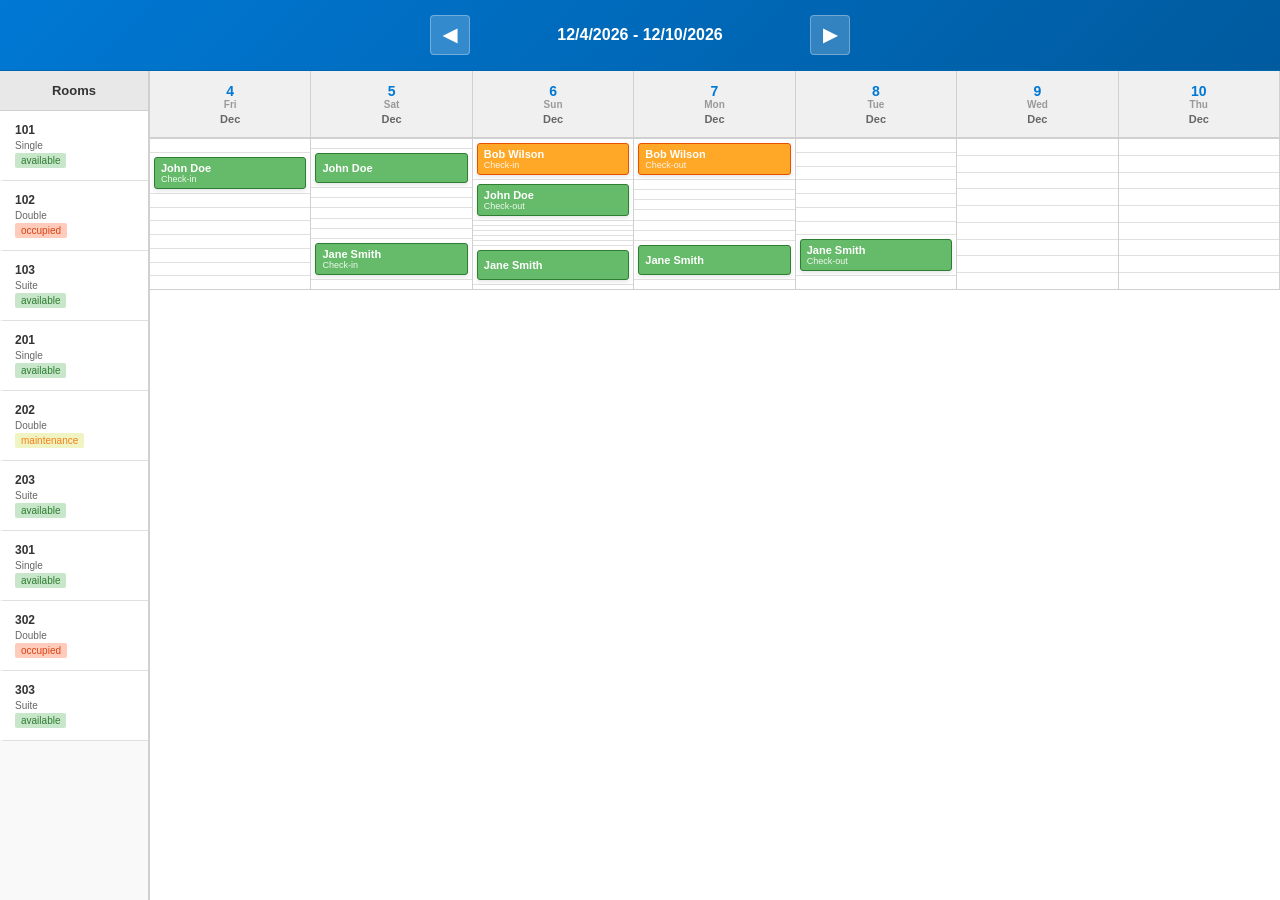
<file: hotel-room-plan/floor-plan/index.html>
<!DOCTYPE html>
<html lang="en">
<head>
    <meta charset="UTF-8">
    <meta name="viewport" content="width=device-width, initial-scale=1.0">
    <title>Hotel Room Plan - Floor Layout</title>
    <link rel="stylesheet" href="styles.css">
</head>
<body>
    <div class="plan-container">
        <!-- Date Header with Navigation -->
        <div class="date-header">
            <button class="nav-btn" id="scroll-left">◀</button>
            <div class="date-display">
                <span id="date-range"></span>
            </div>
            <button class="nav-btn" id="scroll-right">▶</button>
        </div>

        <!-- Calendar Grid -->
        <div class="plan-wrapper">
            <div class="rooms-sidebar">
                <div class="sidebar-header">Rooms</div>
                <div id="rooms-list" class="rooms-list">
                    <!-- Rooms will be populated here -->
                </div>
            </div>

            <div class="calendar-scroll-container">
                <div id="calendar-grid" class="calendar-grid">
                    <!-- Grid will be populated here -->
                </div>
            </div>
        </div>

        <!-- Context Menu -->
        <div id="context-menu" class="context-menu">
            <button class="context-item" id="ctx-view-details">View Details</button>
            <button class="context-item" id="ctx-edit-reservation">Edit Reservation</button>
            <button class="context-item" id="ctx-delete-reservation">Delete</button>
            <hr>
            <button class="context-item" id="ctx-new-reservation">New Reservation</button>
        </div>

        <!-- Reservation Details Modal -->
        <div id="modal-details" class="modal">
            <div class="modal-content">
                <div class="modal-header">
                    <h2>Reservation Details</h2>
                    <button class="close-btn">&times;</button>
                </div>
                <div class="modal-body" id="details-content">
                    <!-- Details will be populated here -->
                </div>
            </div>
        </div>
    </div>

    <script src="script.js"></script>
</body>
</html>
</file>
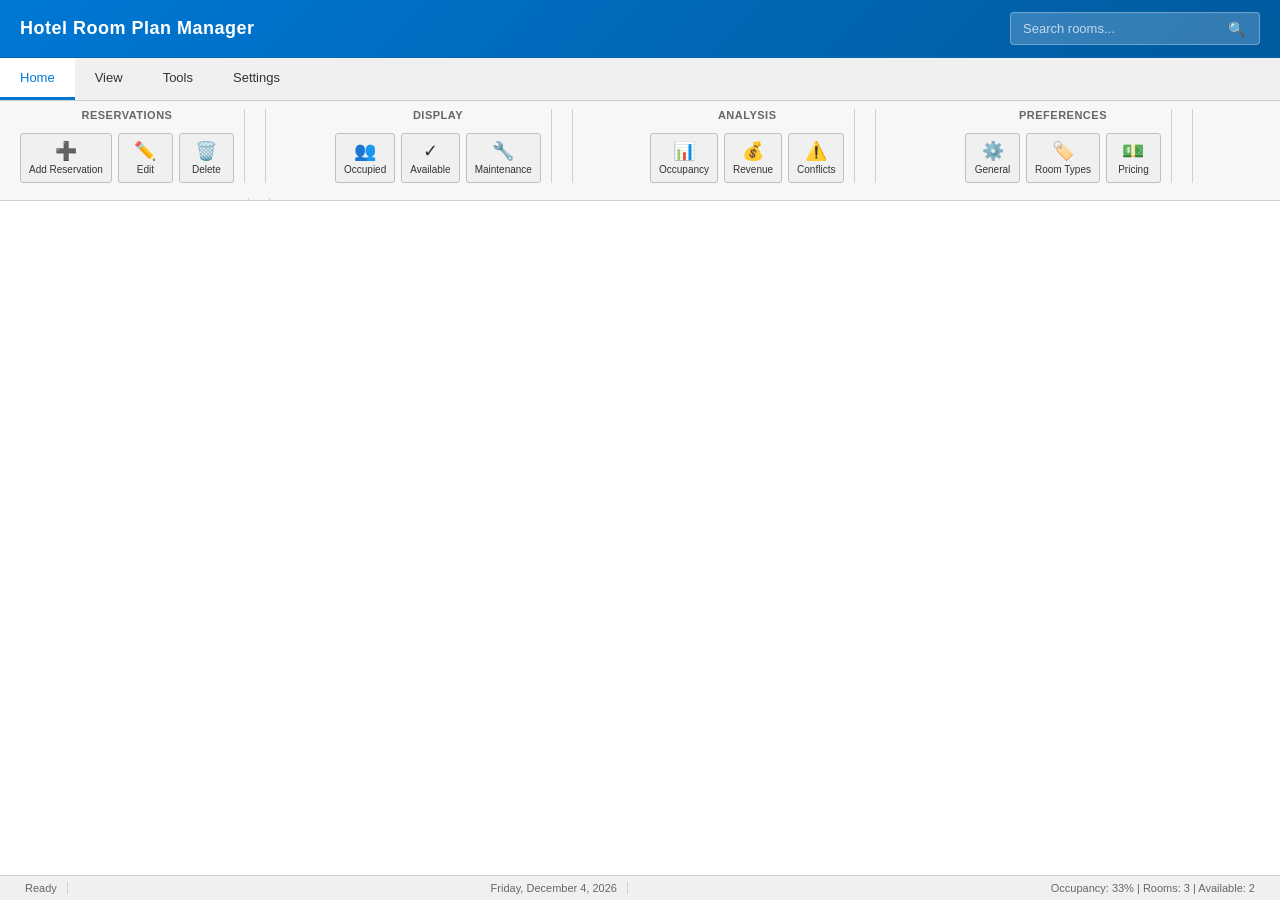
<file: hotel-room-plan/ribbon-menu/index.html>
<!DOCTYPE html>
<html lang="en">
<head>
    <meta charset="UTF-8">
    <meta name="viewport" content="width=device-width, initial-scale=1.0">
    <title>Hotel Room Plan - Ribbon Menu</title>
    <link rel="stylesheet" href="styles.css">
</head>
<body>
    <div class="ribbon-container">
        <!-- Ribbon Header -->
        <div class="ribbon-header">
            <div class="app-name">Hotel Room Plan Manager</div>
            <div class="search-box">
                <input type="text" placeholder="Search rooms...">
                <button class="search-btn">🔍</button>
            </div>
        </div>

        <!-- Ribbon Tabs -->
        <div class="ribbon-tabs">
            <button class="ribbon-tab active" data-tab="home">Home</button>
            <button class="ribbon-tab" data-tab="view">View</button>
            <button class="ribbon-tab" data-tab="tools">Tools</button>
            <button class="ribbon-tab" data-tab="settings">Settings</button>
        </div>

        <!-- Ribbon Content -->
        <div class="ribbon-content">
            <!-- Home Tab -->
            <div class="ribbon-tab-content active" id="home-tab">
                <div class="ribbon-group">
                    <div class="group-title">Reservations</div>
                    <div class="group-items">
                        <button class="ribbon-button" id="btn-add-reservation" title="Add new reservation">
                            <span class="icon">➕</span>
                            <span class="label">Add Reservation</span>
                        </button>
                        <button class="ribbon-button" id="btn-edit-reservation" title="Edit selected reservation">
                            <span class="icon">✏️</span>
                            <span class="label">Edit</span>
                        </button>
                        <button class="ribbon-button" id="btn-delete-reservation" title="Delete reservation">
                            <span class="icon">🗑️</span>
                            <span class="label">Delete</span>
                        </button>
                    </div>
                </div>

                <div class="ribbon-divider"></div>

                <div class="ribbon-group">
                    <div class="group-title">Accommodations</div>
                    <div class="group-items">
                        <button class="ribbon-button" id="btn-add-accommodation" title="Add new accommodation">
                            <span class="icon">🏨</span>
                            <span class="label">Add Room</span>
                        </button>
                        <button class="ribbon-button" id="btn-edit-accommodation" title="Edit room details">
                            <span class="icon">🔧</span>
                            <span class="label">Edit Room</span>
                        </button>
                        <button class="ribbon-button" id="btn-delete-accommodation" title="Delete room">
                            <span class="icon">❌</span>
                            <span class="label">Delete Room</span>
                        </button>
                    </div>
                </div>

                <div class="ribbon-divider"></div>

                <div class="ribbon-group">
                    <div class="group-title">Navigation</div>
                    <div class="group-items">
                        <button class="ribbon-button" id="btn-today" title="Go to today">
                            <span class="icon">📅</span>
                            <span class="label">Today</span>
                        </button>
                        <button class="ribbon-button" id="btn-prev-week" title="Previous week">
                            <span class="icon">◀</span>
                            <span class="label">← Week</span>
                        </button>
                        <button class="ribbon-button" id="btn-next-week" title="Next week">
                            <span class="icon">▶</span>
                            <span class="label">Week →</span>
                        </button>
                    </div>
                </div>

                <div class="ribbon-divider"></div>

                <div class="ribbon-group">
                    <div class="group-title">View Options</div>
                    <div class="group-items">
                        <button class="ribbon-button" id="btn-zoom-in" title="Zoom in">
                            <span class="icon">🔍+</span>
                            <span class="label">Zoom In</span>
                        </button>
                        <button class="ribbon-button" id="btn-zoom-out" title="Zoom out">
                            <span class="icon">🔍-</span>
                            <span class="label">Zoom Out</span>
                        </button>
                        <button class="ribbon-button" id="btn-reset-zoom" title="Reset zoom">
                            <span class="icon">⊙</span>
                            <span class="label">Reset</span>
                        </button>
                    </div>
                </div>
            </div>

            <!-- View Tab -->
            <div class="ribbon-tab-content" id="view-tab">
                <div class="ribbon-group">
                    <div class="group-title">Display</div>
                    <div class="group-items">
                        <button class="ribbon-button toggle-btn" id="btn-show-occupied" title="Show/Hide occupied rooms">
                            <span class="icon">👥</span>
                            <span class="label">Occupied</span>
                        </button>
                        <button class="ribbon-button toggle-btn" id="btn-show-available" title="Show/Hide available rooms">
                            <span class="icon">✓</span>
                            <span class="label">Available</span>
                        </button>
                        <button class="ribbon-button toggle-btn" id="btn-show-maintenance" title="Show/Hide maintenance rooms">
                            <span class="icon">🔧</span>
                            <span class="label">Maintenance</span>
                        </button>
                    </div>
                </div>

                <div class="ribbon-divider"></div>

                <div class="ribbon-group">
                    <div class="group-title">Grouping</div>
                    <div class="group-items">
                        <select id="group-by" class="ribbon-select">
                            <option value="floor">Group by Floor</option>
                            <option value="type">Group by Room Type</option>
                            <option value="status">Group by Status</option>
                            <option value="none">No Grouping</option>
                        </select>
                    </div>
                </div>
            </div>

            <!-- Tools Tab -->
            <div class="ribbon-tab-content" id="tools-tab">
                <div class="ribbon-group">
                    <div class="group-title">Analysis</div>
                    <div class="group-items">
                        <button class="ribbon-button" id="btn-occupancy-report" title="View occupancy report">
                            <span class="icon">📊</span>
                            <span class="label">Occupancy</span>
                        </button>
                        <button class="ribbon-button" id="btn-revenue-report" title="View revenue report">
                            <span class="icon">💰</span>
                            <span class="label">Revenue</span>
                        </button>
                        <button class="ribbon-button" id="btn-conflicts" title="Show booking conflicts">
                            <span class="icon">⚠️</span>
                            <span class="label">Conflicts</span>
                        </button>
                    </div>
                </div>

                <div class="ribbon-divider"></div>

                <div class="ribbon-group">
                    <div class="group-title">Data</div>
                    <div class="group-items">
                        <button class="ribbon-button" id="btn-export" title="Export data">
                            <span class="icon">📤</span>
                            <span class="label">Export</span>
                        </button>
                        <button class="ribbon-button" id="btn-import" title="Import data">
                            <span class="icon">📥</span>
                            <span class="label">Import</span>
                        </button>
                        <button class="ribbon-button" id="btn-print" title="Print plan">
                            <span class="icon">🖨️</span>
                            <span class="label">Print</span>
                        </button>
                    </div>
                </div>
            </div>

            <!-- Settings Tab -->
            <div class="ribbon-tab-content" id="settings-tab">
                <div class="ribbon-group">
                    <div class="group-title">Preferences</div>
                    <div class="group-items">
                        <button class="ribbon-button" id="btn-general-settings" title="General settings">
                            <span class="icon">⚙️</span>
                            <span class="label">General</span>
                        </button>
                        <button class="ribbon-button" id="btn-room-types" title="Manage room types">
                            <span class="icon">🏷️</span>
                            <span class="label">Room Types</span>
                        </button>
                        <button class="ribbon-button" id="btn-pricing" title="Pricing settings">
                            <span class="icon">💵</span>
                            <span class="label">Pricing</span>
                        </button>
                    </div>
                </div>

                <div class="ribbon-divider"></div>

                <div class="ribbon-group">
                    <div class="group-title">Help</div>
                    <div class="group-items">
                        <button class="ribbon-button" id="btn-about" title="About this application">
                            <span class="icon">ℹ️</span>
                            <span class="label">About</span>
                        </button>
                        <button class="ribbon-button" id="btn-help" title="View help documentation">
                            <span class="icon">❓</span>
                            <span class="label">Help</span>
                        </button>
                    </div>
                </div>
            </div>
        </div>

        <!-- Status Bar -->
        <div class="ribbon-statusbar">
            <div class="status-item" id="status-message">Ready</div>
            <div class="status-item" id="status-date"></div>
            <div class="status-item" id="status-stats"></div>
        </div>
    </div>

    <!-- Modal for Add Reservation -->
    <div id="modal-add-reservation" class="modal">
        <div class="modal-content">
            <div class="modal-header">
                <h2>Add New Reservation</h2>
                <button class="close-btn">&times;</button>
            </div>
            <div class="modal-body">
                <form id="form-add-reservation">
                    <div class="form-group">
                        <label>Guest Name:</label>
                        <input type="text" id="guest-name" required>
                    </div>
                    <div class="form-group">
                        <label>Room:</label>
                        <select id="room-select" required>
                            <option value="">Select a room...</option>
                        </select>
                    </div>
                    <div class="form-group">
                        <label>Check-in Date:</label>
                        <input type="date" id="checkin-date" required>
                    </div>
                    <div class="form-group">
                        <label>Check-out Date:</label>
                        <input type="date" id="checkout-date" required>
                    </div>
                    <div class="form-group">
                        <label>Rate per Night:</label>
                        <input type="number" id="rate-per-night" required>
                    </div>
                    <div class="form-actions">
                        <button type="submit" class="btn-primary">Save</button>
                        <button type="button" class="btn-secondary" onclick="closeModal('modal-add-reservation')">Cancel</button>
                    </div>
                </form>
            </div>
        </div>
    </div>

    <!-- Modal for Add Accommodation -->
    <div id="modal-add-accommodation" class="modal">
        <div class="modal-content">
            <div class="modal-header">
                <h2>Add New Room</h2>
                <button class="close-btn">&times;</button>
            </div>
            <div class="modal-body">
                <form id="form-add-accommodation">
                    <div class="form-group">
                        <label>Room Number:</label>
                        <input type="text" id="room-number" required>
                    </div>
                    <div class="form-group">
                        <label>Floor:</label>
                        <input type="number" id="room-floor" min="1" required>
                    </div>
                    <div class="form-group">
                        <label>Room Type:</label>
                        <select id="room-type" required>
                            <option value="single">Single</option>
                            <option value="double">Double</option>
                            <option value="suite">Suite</option>
                            <option value="deluxe">Deluxe</option>
                        </select>
                    </div>
                    <div class="form-group">
                        <label>Capacity:</label>
                        <input type="number" id="room-capacity" min="1" required>
                    </div>
                    <div class="form-group">
                        <label>Base Price:</label>
                        <input type="number" id="room-price" required>
                    </div>
                    <div class="form-actions">
                        <button type="submit" class="btn-primary">Save</button>
                        <button type="button" class="btn-secondary" onclick="closeModal('modal-add-accommodation')">Cancel</button>
                    </div>
                </form>
            </div>
        </div>
    </div>

    <script src="script.js"></script>
</body>
</html>
</file>
<file: hotel-room-plan/floor-plan/styles.css>
* {
    margin: 0;
    padding: 0;
    box-sizing: border-box;
}

body {
    font-family: 'Segoe UI', Tahoma, Geneva, Verdana, sans-serif;
    background-color: #f5f5f5;
    color: #333;
    overflow: hidden;
}

.plan-container {
    display: flex;
    flex-direction: column;
    height: 100vh;
    background-color: #fff;
}

/* Date Header */
.date-header {
    display: flex;
    align-items: center;
    justify-content: center;
    gap: 20px;
    padding: 15px 20px;
    background: linear-gradient(135deg, #0078d4 0%, #005a9e 100%);
    color: white;
    border-bottom: 1px solid #0066b2;
    flex-shrink: 0;
}

.nav-btn {
    background-color: rgba(255, 255, 255, 0.2);
    border: 1px solid rgba(255, 255, 255, 0.3);
    color: white;
    width: 40px;
    height: 40px;
    border-radius: 4px;
    cursor: pointer;
    font-size: 18px;
    font-weight: bold;
    transition: all 0.2s;
    display: flex;
    align-items: center;
    justify-content: center;
}

.nav-btn:hover {
    background-color: rgba(255, 255, 255, 0.3);
    border-color: rgba(255, 255, 255, 0.5);
}

.nav-btn:active {
    background-color: rgba(255, 255, 255, 0.4);
}

.date-display {
    text-align: center;
    font-size: 16px;
    font-weight: 600;
    min-width: 300px;
}

/* Plan Wrapper */
.plan-wrapper {
    display: flex;
    flex: 1;
    min-height: 0;
    background-color: #fff;
}

/* Rooms Sidebar */
.rooms-sidebar {
    width: 150px;
    background-color: #f9f9f9;
    border-right: 2px solid #d0d0d0;
    display: flex;
    flex-direction: column;
    flex-shrink: 0;
    overflow: hidden;
}

.sidebar-header {
    padding: 12px;
    font-weight: 600;
    font-size: 13px;
    background-color: #e8e8e8;
    border-bottom: 1px solid #d0d0d0;
    text-align: center;
    flex-shrink: 0;
}

.rooms-list {
    flex: 1;
    overflow-y: auto;
    padding: 0;
}

.room-item {
    padding: 12px;
    border-bottom: 1px solid #e0e0e0;
    font-size: 12px;
    background-color: #fff;
    cursor: pointer;
    transition: all 0.2s;
    border-left: 3px solid transparent;
}

.room-item:hover {
    background-color: #f0f0f0;
}

.room-item.selected {
    background-color: #e3f2fd;
    border-left-color: #0078d4;
}

.room-number {
    font-weight: 600;
    color: #333;
    display: block;
    margin-bottom: 3px;
}

.room-type {
    font-size: 10px;
    color: #666;
    display: block;
    margin-bottom: 2px;
}

.room-status {
    font-size: 10px;
    padding: 2px 6px;
    border-radius: 2px;
    display: inline-block;
    background-color: #e0e0e0;
    color: #333;
}

.room-status.available {
    background-color: #c8e6c9;
    color: #2e7d32;
}

.room-status.occupied {
    background-color: #ffccbc;
    color: #d84315;
}

.room-status.maintenance {
    background-color: #f0f4c3;
    color: #f57f17;
}

/* Calendar Scroll Container */
.calendar-scroll-container {
    flex: 1;
    overflow: auto;
    background-color: #fff;
    position: relative;
}

/* Calendar Grid */
.calendar-grid {
    display: grid;
    min-width: min-content;
    background-color: #fff;
}

.date-column {
    min-width: 120px;
    background-color: #fff;
    border-right: 1px solid #d0d0d0;
    display: flex;
    flex-direction: column;
}

.date-header-cell {
    padding: 12px 8px;
    background-color: #f0f0f0;
    border-bottom: 2px solid #d0d0d0;
    font-weight: 600;
    font-size: 12px;
    text-align: center;
    flex-shrink: 0;
    min-height: 60px;
    display: flex;
    flex-direction: column;
    justify-content: center;
    align-items: center;
}

.date-day {
    font-size: 14px;
    font-weight: 700;
    color: #0078d4;
}

.date-text {
    font-size: 11px;
    color: #666;
    margin-top: 3px;
}

.date-weekday {
    font-size: 10px;
    color: #999;
}

.date-column-content {
    flex: 1;
    display: flex;
    flex-direction: column;
    position: relative;
}

.reservation-slot {
    flex: 1;
    border-bottom: 1px solid #e0e0e0;
    padding: 2px;
    display: flex;
    align-items: stretch;
    position: relative;
}

.reservation-slot:last-child {
    border-bottom: 1px solid #d0d0d0;
}

/* Reservations */
.reservation-block {
    background-color: #4db8ff;
    border: 1px solid #0078d4;
    border-radius: 3px;
    padding: 4px 6px;
    cursor: grab;
    user-select: none;
    transition: all 0.2s;
    overflow: hidden;
    font-size: 11px;
    color: white;
    font-weight: 500;
    display: flex;
    flex-direction: column;
    justify-content: center;
    min-height: 30px;
    position: relative;
    box-shadow: 0 2px 4px rgba(0, 0, 0, 0.1);
    flex: 1;
    margin: 2px;
}

.reservation-block:hover {
    background-color: #2196f3;
    box-shadow: 0 4px 8px rgba(0, 0, 0, 0.15);
    transform: scale(1.02);
}

.reservation-block.dragging {
    opacity: 0.7;
    cursor: grabbing;
    background-color: #0078d4;
}

.reservation-block.dragging-over {
    background-color: #90caf9;
    border: 2px dashed #0078d4;
}

.reservation-guest {
    font-weight: 600;
    white-space: nowrap;
    overflow: hidden;
    text-overflow: ellipsis;
}

.reservation-dates {
    font-size: 9px;
    opacity: 0.9;
    white-space: nowrap;
    overflow: hidden;
    text-overflow: ellipsis;
}

.reservation-block.multi-day {
    border-right: 3px solid #0066b2;
}

/* Status colors */
.reservation-block.cancelled {
    background-color: #ef5350;
    border-color: #c62828;
    text-decoration: line-through;
}

.reservation-block.pending {
    background-color: #ffa726;
    border-color: #e65100;
}

.reservation-block.confirmed {
    background-color: #66bb6a;
    border-color: #2e7d32;
}

/* Maintenance blocks */
.maintenance-block {
    background-color: #fff59d;
    border: 1px solid #f9a825;
    color: #333;
    font-weight: 600;
    padding: 4px 6px;
    border-radius: 3px;
    font-size: 11px;
    cursor: pointer;
    display: flex;
    align-items: center;
    justify-content: center;
    text-align: center;
    flex: 1;
    margin: 2px;
    box-shadow: 0 2px 4px rgba(0, 0, 0, 0.1);
}

/* Context Menu */
.context-menu {
    display: none;
    position: fixed;
    background-color: white;
    border: 1px solid #d0d0d0;
    border-radius: 4px;
    box-shadow: 0 4px 12px rgba(0, 0, 0, 0.15);
    z-index: 1000;
    min-width: 180px;
}

.context-menu.active {
    display: block;
}

.context-item {
    display: block;
    width: 100%;
    padding: 10px 15px;
    border: none;
    background: transparent;
    text-align: left;
    cursor: pointer;
    font-size: 13px;
    color: #333;
    transition: all 0.1s;
}

.context-item:hover {
    background-color: #f0f0f0;
}

.context-item:active {
    background-color: #e0e0e0;
}

.context-menu hr {
    margin: 4px 0;
    border: none;
    border-top: 1px solid #e0e0e0;
}

/* Modal */
.modal {
    display: none;
    position: fixed;
    z-index: 2000;
    left: 0;
    top: 0;
    width: 100%;
    height: 100%;
    background-color: rgba(0, 0, 0, 0.5);
    animation: fadeIn 0.3s ease;
}

.modal.active {
    display: flex;
    justify-content: center;
    align-items: center;
}

@keyframes fadeIn {
    from {
        opacity: 0;
    }
    to {
        opacity: 1;
    }
}

.modal-content {
    background-color: white;
    border-radius: 6px;
    box-shadow: 0 4px 20px rgba(0, 0, 0, 0.15);
    width: 90%;
    max-width: 500px;
    animation: slideIn 0.3s ease;
    max-height: 90vh;
    overflow-y: auto;
}

@keyframes slideIn {
    from {
        transform: translateY(-50px);
        opacity: 0;
    }
    to {
        transform: translateY(0);
        opacity: 1;
    }
}

.modal-header {
    display: flex;
    justify-content: space-between;
    align-items: center;
    padding: 20px;
    border-bottom: 1px solid #e0e0e0;
    background-color: #f9f9f9;
    flex-shrink: 0;
}

.modal-header h2 {
    font-size: 16px;
    font-weight: 600;
    color: #333;
}

.close-btn {
    background: transparent;
    border: none;
    font-size: 28px;
    cursor: pointer;
    color: #999;
    transition: color 0.2s;
}

.close-btn:hover {
    color: #333;
}

.modal-body {
    padding: 20px;
}

.detail-row {
    display: flex;
    padding: 10px 0;
    border-bottom: 1px solid #e0e0e0;
}

.detail-row:last-child {
    border-bottom: none;
}

.detail-label {
    flex: 0 0 120px;
    font-weight: 600;
    color: #666;
    font-size: 13px;
}

.detail-value {
    flex: 1;
    color: #333;
    font-size: 13px;
}

/* Scrollbar Styling */
::-webkit-scrollbar {
    width: 10px;
    height: 10px;
}

::-webkit-scrollbar-track {
    background: #f1f1f1;
}

::-webkit-scrollbar-thumb {
    background: #888;
    border-radius: 5px;
}

::-webkit-scrollbar-thumb:hover {
    background: #555;
}

/* Responsive */
@media (max-width: 768px) {
    .rooms-sidebar {
        width: 120px;
    }

    .date-column {
        min-width: 100px;
    }

    .room-number {
        font-size: 11px;
    }

    .room-type {
        font-size: 9px;
    }
}

/* Print Styles */
@media print {
    .date-header,
    .nav-btn {
        display: none;
    }

    .plan-wrapper {
        overflow: visible;
    }

    .calendar-scroll-container {
        overflow: visible;
    }

    .reservation-block {
        page-break-inside: avoid;
    }
}
</file>
<file: hotel-room-plan/ribbon-menu/styles.css>
* {
    margin: 0;
    padding: 0;
    box-sizing: border-box;
}

body {
    font-family: 'Segoe UI', Tahoma, Geneva, Verdana, sans-serif;
    background-color: #f5f5f5;
    color: #333;
}

.ribbon-container {
    display: flex;
    flex-direction: column;
    height: 100vh;
    background-color: #fff;
}

/* Ribbon Header */
.ribbon-header {
    display: flex;
    justify-content: space-between;
    align-items: center;
    padding: 12px 20px;
    background: linear-gradient(135deg, #0078d4 0%, #005a9e 100%);
    color: white;
    border-bottom: 1px solid #0066b2;
    flex-shrink: 0;
}

.app-name {
    font-size: 18px;
    font-weight: 600;
    letter-spacing: 0.5px;
}

.search-box {
    display: flex;
    align-items: center;
    background-color: rgba(255, 255, 255, 0.2);
    border: 1px solid rgba(255, 255, 255, 0.3);
    border-radius: 4px;
    padding: 4px 8px;
    min-width: 250px;
}

.search-box input {
    flex: 1;
    background: transparent;
    border: none;
    color: white;
    outline: none;
    padding: 4px;
    font-size: 13px;
}

.search-box input::placeholder {
    color: rgba(255, 255, 255, 0.7);
}

.search-btn {
    background: transparent;
    border: none;
    color: white;
    cursor: pointer;
    font-size: 14px;
    padding: 2px 6px;
}

/* Ribbon Tabs */
.ribbon-tabs {
    display: flex;
    background-color: #f0f0f0;
    border-bottom: 1px solid #d0d0d0;
    flex-shrink: 0;
    gap: 0;
}

.ribbon-tab {
    padding: 12px 20px;
    background: transparent;
    border: none;
    cursor: pointer;
    font-size: 13px;
    font-weight: 500;
    color: #333;
    border-bottom: 3px solid transparent;
    transition: all 0.2s ease;
    position: relative;
    white-space: nowrap;
}

.ribbon-tab:hover {
    background-color: #e8e8e8;
}

.ribbon-tab.active {
    background-color: white;
    color: #0078d4;
    border-bottom-color: #0078d4;
}

/* Ribbon Content */
.ribbon-content {
    display: flex;
    background-color: #f7f7f7;
    border-bottom: 1px solid #d0d0d0;
    padding: 8px 10px;
    flex-shrink: 0;
    overflow-x: auto;
    height: 100px;
}

.ribbon-tab-content {
    display: none;
    flex: 1;
    display: flex;
    gap: 15px;
    min-width: 0;
    flex-wrap: wrap;
    align-content: flex-start;
}

.ribbon-tab-content.active {
    display: flex;
}

.ribbon-group {
    display: flex;
    flex-direction: column;
    align-items: center;
    gap: 6px;
    padding: 0 10px;
    border-right: 1px solid #d0d0d0;
}

.ribbon-group:last-child {
    border-right: none;
}

.group-title {
    font-size: 11px;
    font-weight: 600;
    color: #666;
    text-align: center;
    text-transform: uppercase;
    letter-spacing: 0.5px;
    white-space: nowrap;
    height: 18px;
}

.group-items {
    display: flex;
    gap: 6px;
    align-items: center;
    flex-wrap: wrap;
    justify-content: center;
}

.ribbon-divider {
    width: 1px;
    background-color: #d0d0d0;
    margin: 0 5px;
}

/* Ribbon Buttons */
.ribbon-button {
    display: flex;
    flex-direction: column;
    align-items: center;
    justify-content: center;
    padding: 6px 8px;
    background-color: #f0f0f0;
    border: 1px solid #c0c0c0;
    border-radius: 3px;
    cursor: pointer;
    font-size: 11px;
    font-weight: 500;
    color: #333;
    transition: all 0.15s ease;
    white-space: nowrap;
    min-width: 55px;
    text-align: center;
}

.ribbon-button:hover {
    background-color: #e0e0e0;
    border-color: #a0a0a0;
}

.ribbon-button:active {
    background-color: #d0d0d0;
    border-color: #808080;
}

.ribbon-button.toggle-btn.active {
    background-color: #0078d4;
    color: white;
    border-color: #0066b2;
}

.ribbon-button .icon {
    font-size: 18px;
    margin-bottom: 2px;
    display: block;
}

.ribbon-button .label {
    display: block;
    font-size: 10px;
    line-height: 1.2;
}

/* Ribbon Select */
.ribbon-select {
    padding: 6px 8px;
    background-color: #f0f0f0;
    border: 1px solid #c0c0c0;
    border-radius: 3px;
    font-size: 11px;
    cursor: pointer;
    color: #333;
    min-width: 120px;
}

.ribbon-select:hover {
    background-color: #e0e0e0;
}

.ribbon-select:focus {
    outline: none;
    border-color: #0078d4;
    box-shadow: 0 0 3px rgba(0, 120, 212, 0.5);
}

/* Status Bar */
.ribbon-statusbar {
    display: flex;
    justify-content: space-between;
    align-items: center;
    padding: 6px 15px;
    background-color: #f0f0f0;
    border-top: 1px solid #d0d0d0;
    font-size: 11px;
    color: #666;
    flex-shrink: 0;
    margin-top: auto;
}

.status-item {
    padding: 0 10px;
    border-right: 1px solid #d0d0d0;
}

.status-item:last-child {
    border-right: none;
}

/* Modals */
.modal {
    display: none;
    position: fixed;
    z-index: 1000;
    left: 0;
    top: 0;
    width: 100%;
    height: 100%;
    background-color: rgba(0, 0, 0, 0.5);
    animation: fadeIn 0.3s ease;
}

.modal.active {
    display: flex;
    justify-content: center;
    align-items: center;
}

@keyframes fadeIn {
    from {
        opacity: 0;
    }
    to {
        opacity: 1;
    }
}

.modal-content {
    background-color: white;
    border-radius: 6px;
    box-shadow: 0 4px 20px rgba(0, 0, 0, 0.15);
    width: 90%;
    max-width: 500px;
    animation: slideIn 0.3s ease;
}

@keyframes slideIn {
    from {
        transform: translateY(-50px);
        opacity: 0;
    }
    to {
        transform: translateY(0);
        opacity: 1;
    }
}

.modal-header {
    display: flex;
    justify-content: space-between;
    align-items: center;
    padding: 20px;
    border-bottom: 1px solid #e0e0e0;
    background-color: #f9f9f9;
}

.modal-header h2 {
    font-size: 16px;
    font-weight: 600;
    color: #333;
}

.close-btn {
    background: transparent;
    border: none;
    font-size: 28px;
    cursor: pointer;
    color: #999;
    transition: color 0.2s;
}

.close-btn:hover {
    color: #333;
}

.modal-body {
    padding: 20px;
}

.form-group {
    display: flex;
    flex-direction: column;
    margin-bottom: 15px;
}

.form-group label {
    font-size: 13px;
    font-weight: 500;
    color: #333;
    margin-bottom: 6px;
}

.form-group input,
.form-group select {
    padding: 8px 12px;
    border: 1px solid #d0d0d0;
    border-radius: 4px;
    font-size: 13px;
    font-family: inherit;
}

.form-group input:focus,
.form-group select:focus {
    outline: none;
    border-color: #0078d4;
    box-shadow: 0 0 0 3px rgba(0, 120, 212, 0.1);
}

.form-actions {
    display: flex;
    gap: 10px;
    justify-content: flex-end;
    margin-top: 20px;
    padding-top: 15px;
    border-top: 1px solid #e0e0e0;
}

.btn-primary,
.btn-secondary {
    padding: 8px 20px;
    border: none;
    border-radius: 4px;
    font-size: 13px;
    font-weight: 500;
    cursor: pointer;
    transition: all 0.2s;
}

.btn-primary {
    background-color: #0078d4;
    color: white;
}

.btn-primary:hover {
    background-color: #005a9e;
}

.btn-secondary {
    background-color: #e0e0e0;
    color: #333;
}

.btn-secondary:hover {
    background-color: #d0d0d0;
}

/* Responsive */
@media (max-width: 1200px) {
    .ribbon-group {
        padding: 0 6px;
    }

    .ribbon-button {
        min-width: 50px;
        padding: 4px 6px;
    }

    .ribbon-button .icon {
        font-size: 16px;
    }

    .ribbon-button .label {
        font-size: 9px;
    }
}

@media (max-width: 768px) {
    .search-box {
        min-width: 150px;
    }

    .ribbon-content {
        overflow-x: auto;
        height: auto;
        max-height: 200px;
    }

    .ribbon-tabs {
        flex-wrap: wrap;
    }
}
</file>
